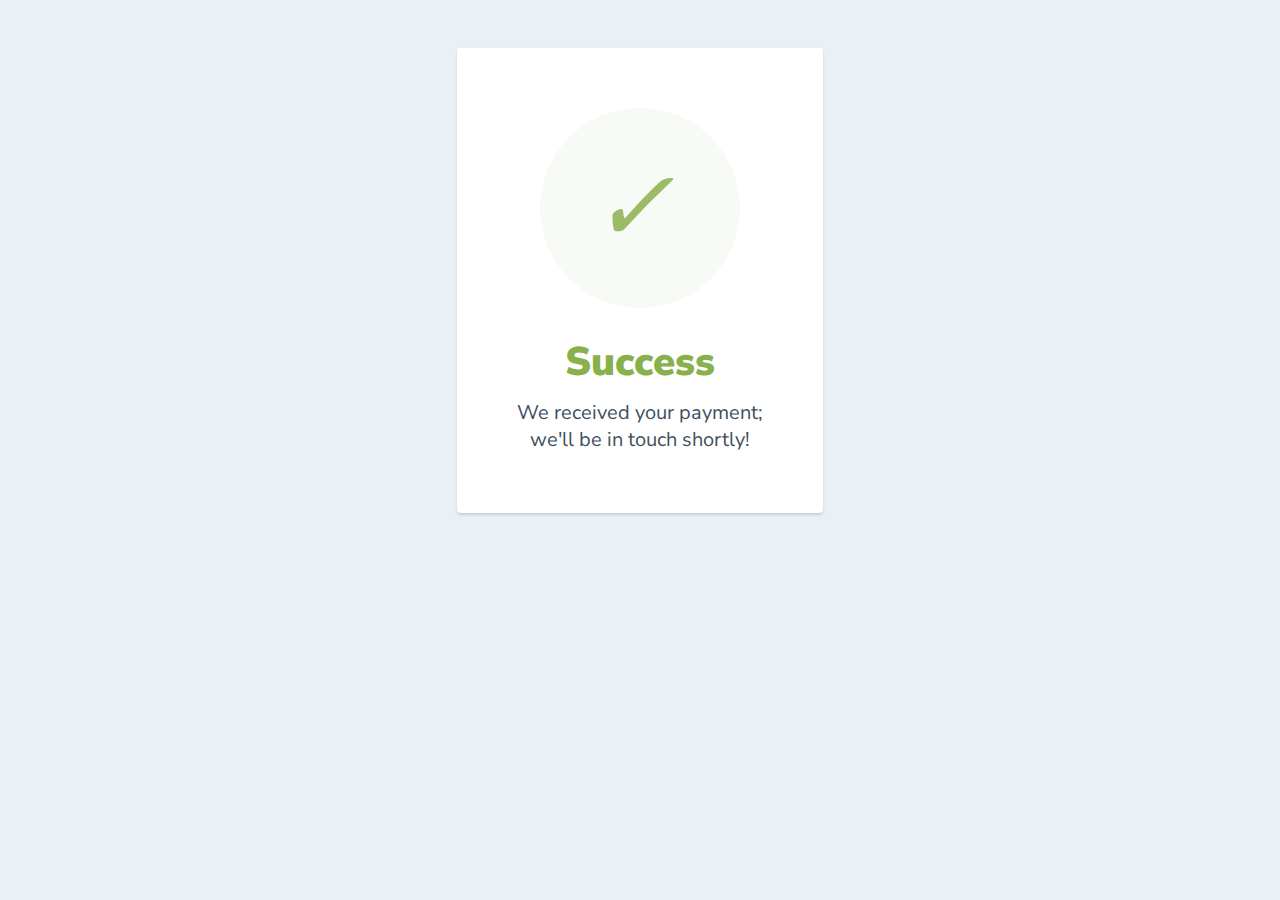
<file: sai_template/success.html>
<html>
  <head>
    <link href="https://fonts.googleapis.com/css?family=Nunito+Sans:400,400i,700,900&display=swap" rel="stylesheet">
  </head>
    <style>
      body {
        text-align: center;
        padding: 40px 0;
        background: #EBF0F5;
      }
        h1 {
          color: #88B04B;
          font-family: "Nunito Sans", "Helvetica Neue", sans-serif;
          font-weight: 900;
          font-size: 40px;
          margin-bottom: 10px;
        }
        p {
          color: #404F5E;
          font-family: "Nunito Sans", "Helvetica Neue", sans-serif;
          font-size:20px;
          margin: 0;
        }
      i {
        color: #9ABC66;
        font-size: 100px;
        line-height: 200px;
        margin-left:-15px;
      }
      .card {
        background: white;
        padding: 60px;
        border-radius: 4px;
        box-shadow: 0 2px 3px #C8D0D8;
        display: inline-block;
        margin: 0 auto;
      }
    </style>
    <body>
      <div class="card">
      <div style="border-radius:200px; height:200px; width:200px; background: #F8FAF5; margin:0 auto;">
        <i class="checkmark">✓</i>
      </div>
        <h1>Success</h1> 
        <p>We received your payment;<br/> we'll be in touch shortly!</p>
      </div>
    </body>
</html>
</file>
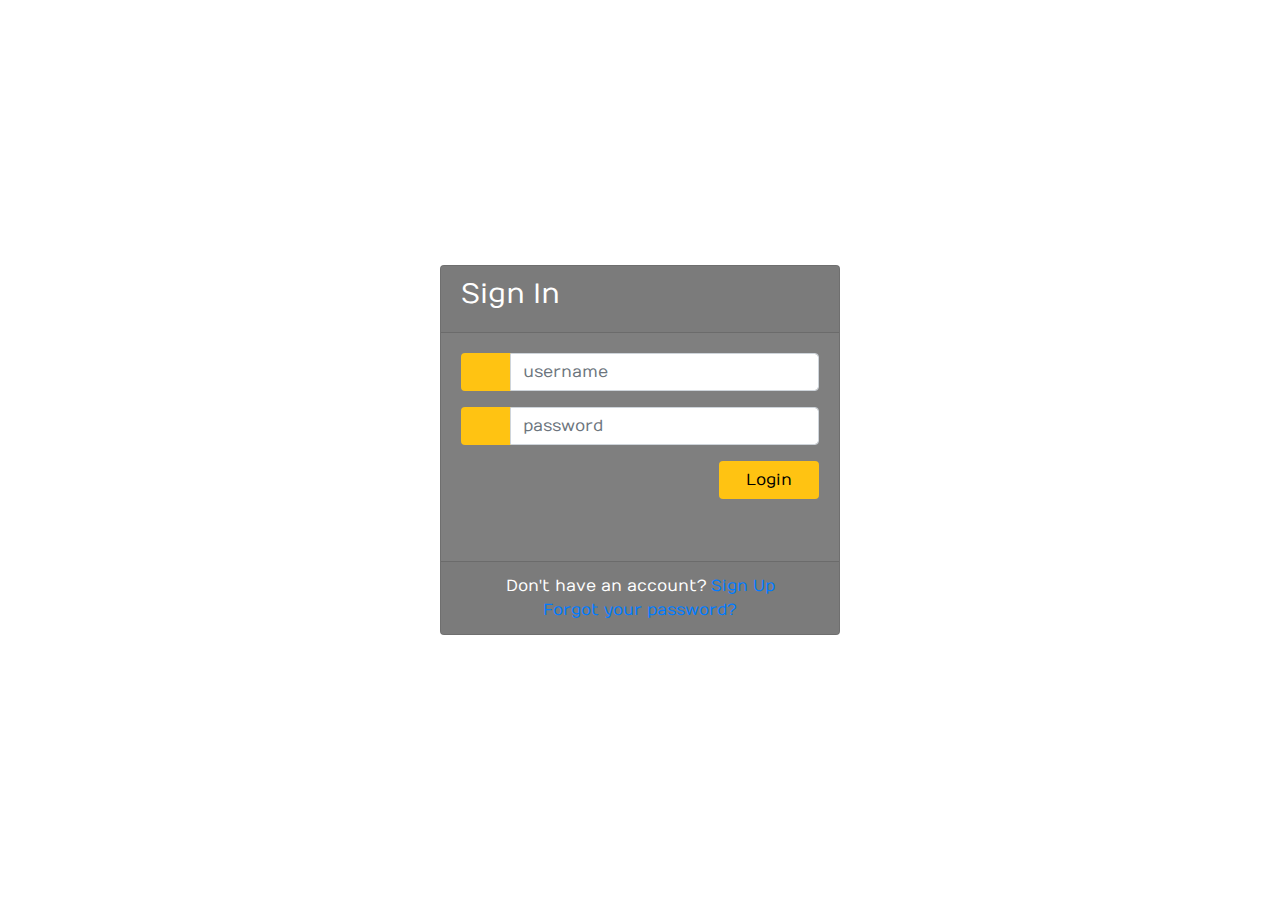
<file: assets/login/login.html>
<!DOCTYPE html>
<html>
<head>
	<title>Login Page</title>

	<link rel="stylesheet" href="https://stackpath.bootstrapcdn.com/bootstrap/4.1.3/css/bootstrap.min.css" integrity="sha384-MCw98/SFnGE8fJT3GXwEOngsV7Zt27NXFoaoApmYm81iuXoPkFOJwJ8ERdknLPMO" crossorigin="anonymous">
    
	<link rel="stylesheet" href="https://use.fontawesome.com/releases/v5.3.1/css/all.css" integrity="sha384-mzrmE5qonljUremFsqc01SB46JvROS7bZs3IO2EmfFsd15uHvIt+Y8vEf7N7fWAU" crossorigin="anonymous">

	<link href="//maxcdn.bootstrapcdn.com/bootstrap/4.1.1/css/bootstrap.min.css" rel="stylesheet" id="bootstrap-css">
<script src="//maxcdn.bootstrapcdn.com/bootstrap/4.1.1/js/bootstrap.min.js"></script>
<script src="//cdnjs.cloudflare.com/ajax/libs/jquery/3.2.1/jquery.min.js"></script>

	<link rel="stylesheet" type="text/css" href="login.css">
</head>
<body>
<div class="container">
	<div class="d-flex justify-content-center h-100">
		<div class="card">
			<div class="card-header">
				<h3>Sign In</h3>
			</div>
			<div class="card-body">
				<form>
					<div class="input-group form-group">
						<div class="input-group-prepend">
							<span class="input-group-text"><i class="fas fa-user"></i></span>
						</div>
						<input type="text" class="form-control" placeholder="username">
						
					</div>
					<div class="input-group form-group">
						<div class="input-group-prepend">
							<span class="input-group-text"><i class="fas fa-key"></i></span>
						</div>
						<input type="password" class="form-control" placeholder="password">
					</div>
					<div class="form-group">
						<input type="submit" value="Login" class="btn float-right login_btn">
					</div>
				</form>
			</div>
			<div class="card-footer">
				<div class="d-flex justify-content-center links">
					Don't have an account?<a href="signup/signup.html">Sign Up</a>
				</div>
				<div class="d-flex justify-content-center">
					<a href="#">Forgot your password?</a>
				</div>
			</div>
		</div>
	</div>
</div>
</body>
</html>
</file>
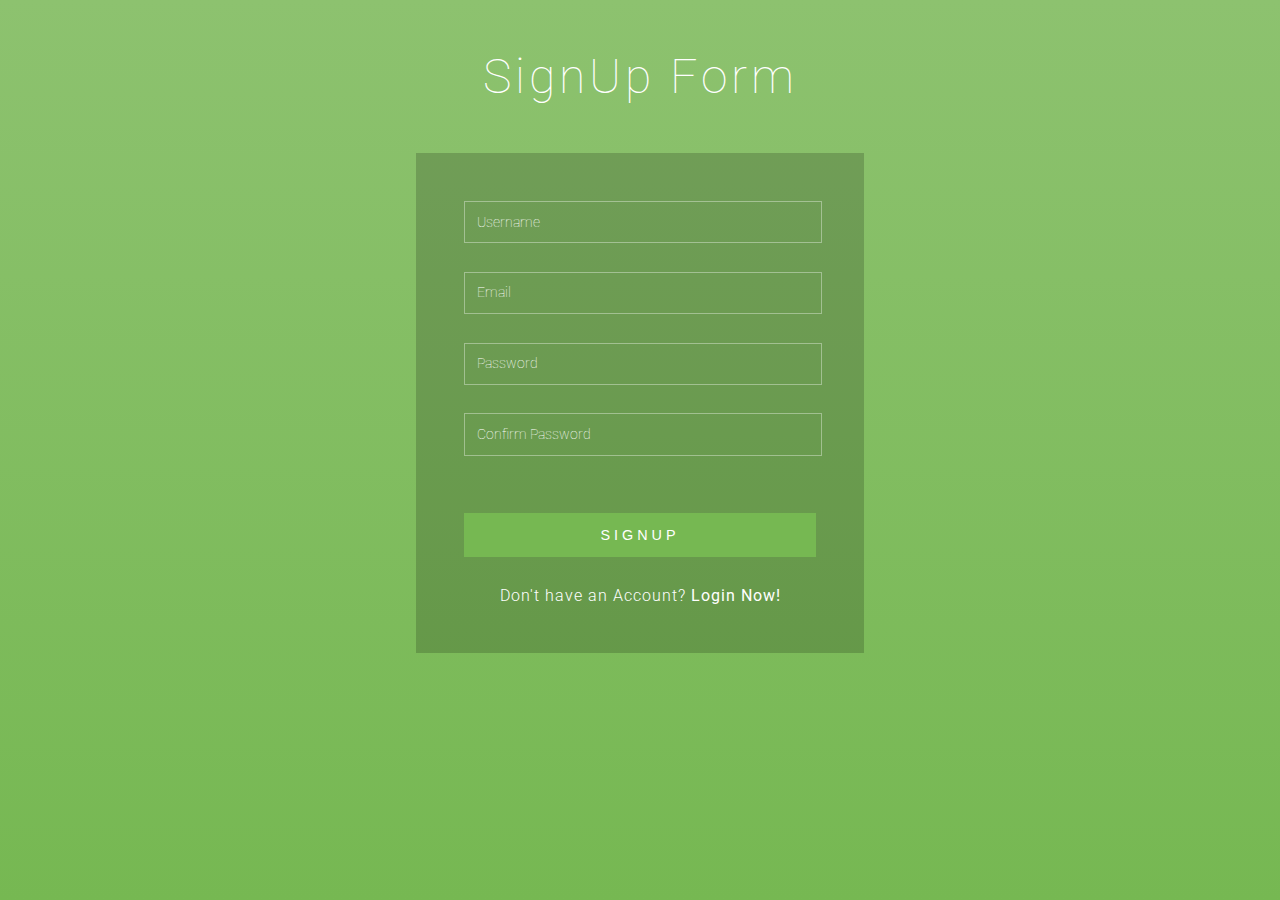
<file: assets/signup/signup.html>
<!DOCTYPE html>
<html>
<head>
<title>SignUp Form</title>
<meta name="viewport" content="width=device-width, initial-scale=1">
<meta http-equiv="Content-Type" content="text/html; charset=utf-8" />
<script type="application/x-javascript"> addEventListener("load", function() { setTimeout(hideURLbar, 0); }, false); function hideURLbar(){ window.scrollTo(0,1); } </script>

<link href="signup.css" rel="stylesheet" type="text/css" media="all" />

<link href="//fonts.googleapis.com/css?family=Roboto:300,300i,400,400i,700,700i" rel="stylesheet">

</head>
<body>

	<div class="main-w3layouts wrapper">
		<h1> SignUp Form</h1>
		<div class="main-agileinfo">
			<div class="agileits-top">
				<form action="register" method="post">
					<input class="text" type="text" name="Username" placeholder="Username" required="">
					<input class="text email" type="email" name="email" placeholder="Email" required="">
					<input class="text" type="password" name="password" placeholder="Password" required="">
					<input class="text w3lpass" type="password" name="password" placeholder="Confirm Password" required="">
					<input type="submit" value="SIGNUP">
				</form>
				<p>Don't have an Account? <a href="#"> Login Now!</a></p>
			</div>
		</div>
		
	</body>
</html>
</file>
<file: assets/login/login.css>
@import url('https://fonts.googleapis.com/css?family=Numans');

html,body{
background-image: url('http://getwallpapers.com/wallpaper/full/a/5/d/544750.jpg');
background-size: cover;
background-repeat: no-repeat;
height: 100%;
font-family: 'Numans', sans-serif;
}

.container{
height: 100%;
align-content: center;
}

.card{
height: 370px;
margin-top: auto;
margin-bottom: auto;
width: 400px;
background-color: rgba(0,0,0,0.5) !important;
}

.card-header h3{
color: white;
}

.input-group-prepend span{
width: 50px;
background-color: #FFC312;
color: black;
border:0 !important;
}

input:focus{
outline: 0 0 0 0  !important;
box-shadow: 0 0 0 0 !important;

}

.remember{
color: white;
}

.remember input
{
width: 20px;
height: 20px;
margin-left: 15px;
margin-right: 5px;
}

.login_btn{
color: black;
background-color: #FFC312;
width: 100px;
}

.login_btn:hover{
color: black;
background-color: white;
}

.links{
color: white;
}

.links a{
margin-left: 4px;
}
</file>
<file: assets/signup/signup.css>
html, body, div, span, applet, object, iframe, h1, h2, h3, h4, h5, h6, p, blockquote, pre, a, abbr, acronym, address, big, cite, code, del, dfn, em, img, ins, kbd, q, s, samp, small, strike, strong, sub, sup, tt, var, b, u, i, dl, dt, dd, ol, nav ul, nav li, fieldset, form, label, legend, table, caption, tbody, tfoot, thead, tr, th, td, article, aside, canvas, details, embed, figure, figcaption, footer, header, hgroup, menu, nav, output, ruby, section, summary, time, mark, audio, video {
  margin: 0;
  padding: 0;
  border: 0;
  font-size: 100%;
  font: inherit;
  vertical-align: baseline;
}

article, aside, details, figcaption, figure, footer, header, hgroup, menu, nav, section {
  display: block;
}

ol, ul {
  list-style: none;
  margin: 0px;
  padding: 0px;
}

blockquote, q {
  quotes: none;
}

blockquote:before, blockquote:after, q:before, q:after {
  content: '';
  content: none;
}

table {
  border-collapse: collapse;
  border-spacing: 0;
}

a {
  text-decoration: none;
}

.txt-rt {
  text-align: right;
}

.txt-lt {
  text-align: left;
}

.txt-center {
  text-align: center;
}

.float-rt {
  float: right;
}

.float-lt {
  float: left;
}

.clear {
  clear: both;
}

.pos-relative {
  position: relative;
}

.pos-absolute {
  position: absolute;
}

.vertical-base {
  vertical-align: baseline;
}

.vertical-top {
  vertical-align: top;
}

nav.vertical ul li {
  display: block;
}

nav.horizontal ul li {
  display: inline-block;
}

img {
  max-width: 100%;
}

body {
  background: #76b852;
  background: -webkit-linear-gradient(to top, #76b852, #8DC26F);
  background: -moz-linear-gradient(to top, #76b852, #8DC26F);
  background: -o-linear-gradient(to top, #76b852, #8DC26F);
  background: linear-gradient(to top, #76b852, #8DC26F);
  background-size: cover;
  background-attachment: fixed;
  font-family: 'Roboto', sans-serif;
}

h1 {
  font-size: 3em;
  text-align: center;
  color: #fff;
  font-weight: 100;
  text-transform: capitalize;
  letter-spacing: 4px;
  font-family: 'Roboto', sans-serif;
}

.main-w3layouts {
  padding: 3em 0 1em;
}

.main-agileinfo {
  width: 35%;
  margin: 3em auto;
  background: rgba(0, 0, 0, 0.18);
  background-size: cover;
}

.agileits-top {
  padding: 3em;
}

input[type="text"], input[type="email"], input[type="password"] {
  font-size: 0.9em;
  color: #fff;
  font-weight: 100;
  width: 94.5%;
  display: block;
  border: none;
  padding: 0.8em;
  border: solid 1px rgba(255, 255, 255, 0.37);
  -webkit-transition: all 0.3s cubic-bezier(0.64, 0.09, 0.08, 1);
  transition: all 0.3s cubic-bezier(0.64, 0.09, 0.08, 1);
  background: -webkit-linear-gradient(top, rgba(255, 255, 255, 0) 96%, #fff 4%);
  background: linear-gradient(to bottom, rgba(255, 255, 255, 0) 96%, #fff 4%);
  background-position: -800px 0;
  background-size: 100%;
  background-repeat: no-repeat;
  color: #fff;
  font-family: 'Roboto', sans-serif;
}

input.email, input.text.w3lpass {
  margin: 2em 0;
}

.text:focus, .text:valid {
  box-shadow: none;
  outline: none;
  background-position: 0 0;
}

.text:focus::-webkit-input-placeholder, .text:valid::-webkit-input-placeholder {
  color: rgba(255, 255, 255, 0.7);
  font-size: .9em;
  -webkit-transform: translateY(-30px);
  -moz-transform: translateY(-30px);
  -o-transform: translateY(-30px);
  -ms-transform: translateY(-30px);
  transform: translateY(-30px);
  visibility: visible !important;
}

::-webkit-input-placeholder {
  color: #fff;
  font-weight: 100;
}

:-moz-placeholder {
  color: #fff;
}

::-moz-placeholder {
  color: #fff;
}

:-ms-input-placeholder {
  color: #fff;
}

input[type="submit"] {
  font-size: .9em;
  color: #fff;
  background: #76b852;
  outline: none;
  border: 1px solid #76b852;
  cursor: pointer;
  padding: 0.9em;
  -webkit-appearance: none;
  width: 100%;
  margin: 2em 0;
  letter-spacing: 4px;
}

input[type="submit"]:hover {
  -webkit-transition: .5s all;
  -moz-transition: .5s all;
  -o-transition: .5s all;
  -ms-transition: .5s all;
  transition: .5s all;
  background: #8DC26F;
}

.agileits-top p {
  font-size: 1em;
  color: #fff;
  text-align: center;
  letter-spacing: 1px;
  font-weight: 300;
}

.agileits-top p a {
  color: #fff;
  -webkit-transition: .5s all;
  -moz-transition: .5s all;
  transition: .5s all;
  font-weight: 400;
}

.agileits-top p a:hover {
  color: #76b852;
}
@keyframes rippling {
  50% {
    border-left-color: #fff;
  }

  100% {
    border-bottom-color: #fff;
    border-left-color: #fff;
  }
}
.colorlibcopy-agile {
  margin: 2em 0 1em;
  text-align: center;
}

.colorlibcopy-agile p {
  font-size: .9em;
  color: #fff;
  line-height: 1.8em;
  letter-spacing: 1px;
  font-weight: 100;
}

.colorlibcopy-agile p a {
  color: #fff;
  transition: 0.5s all;
  -webkit-transition: 0.5s all;
  -moz-transition: 0.5s all;
  -o-transition: 0.5s all;
  -ms-transition: 0.5s all;
}

.colorlibcopy-agile p a:hover {
  color: #000;
}

.wrapper {
  position: relative;
  overflow: hidden;
}
</file>
